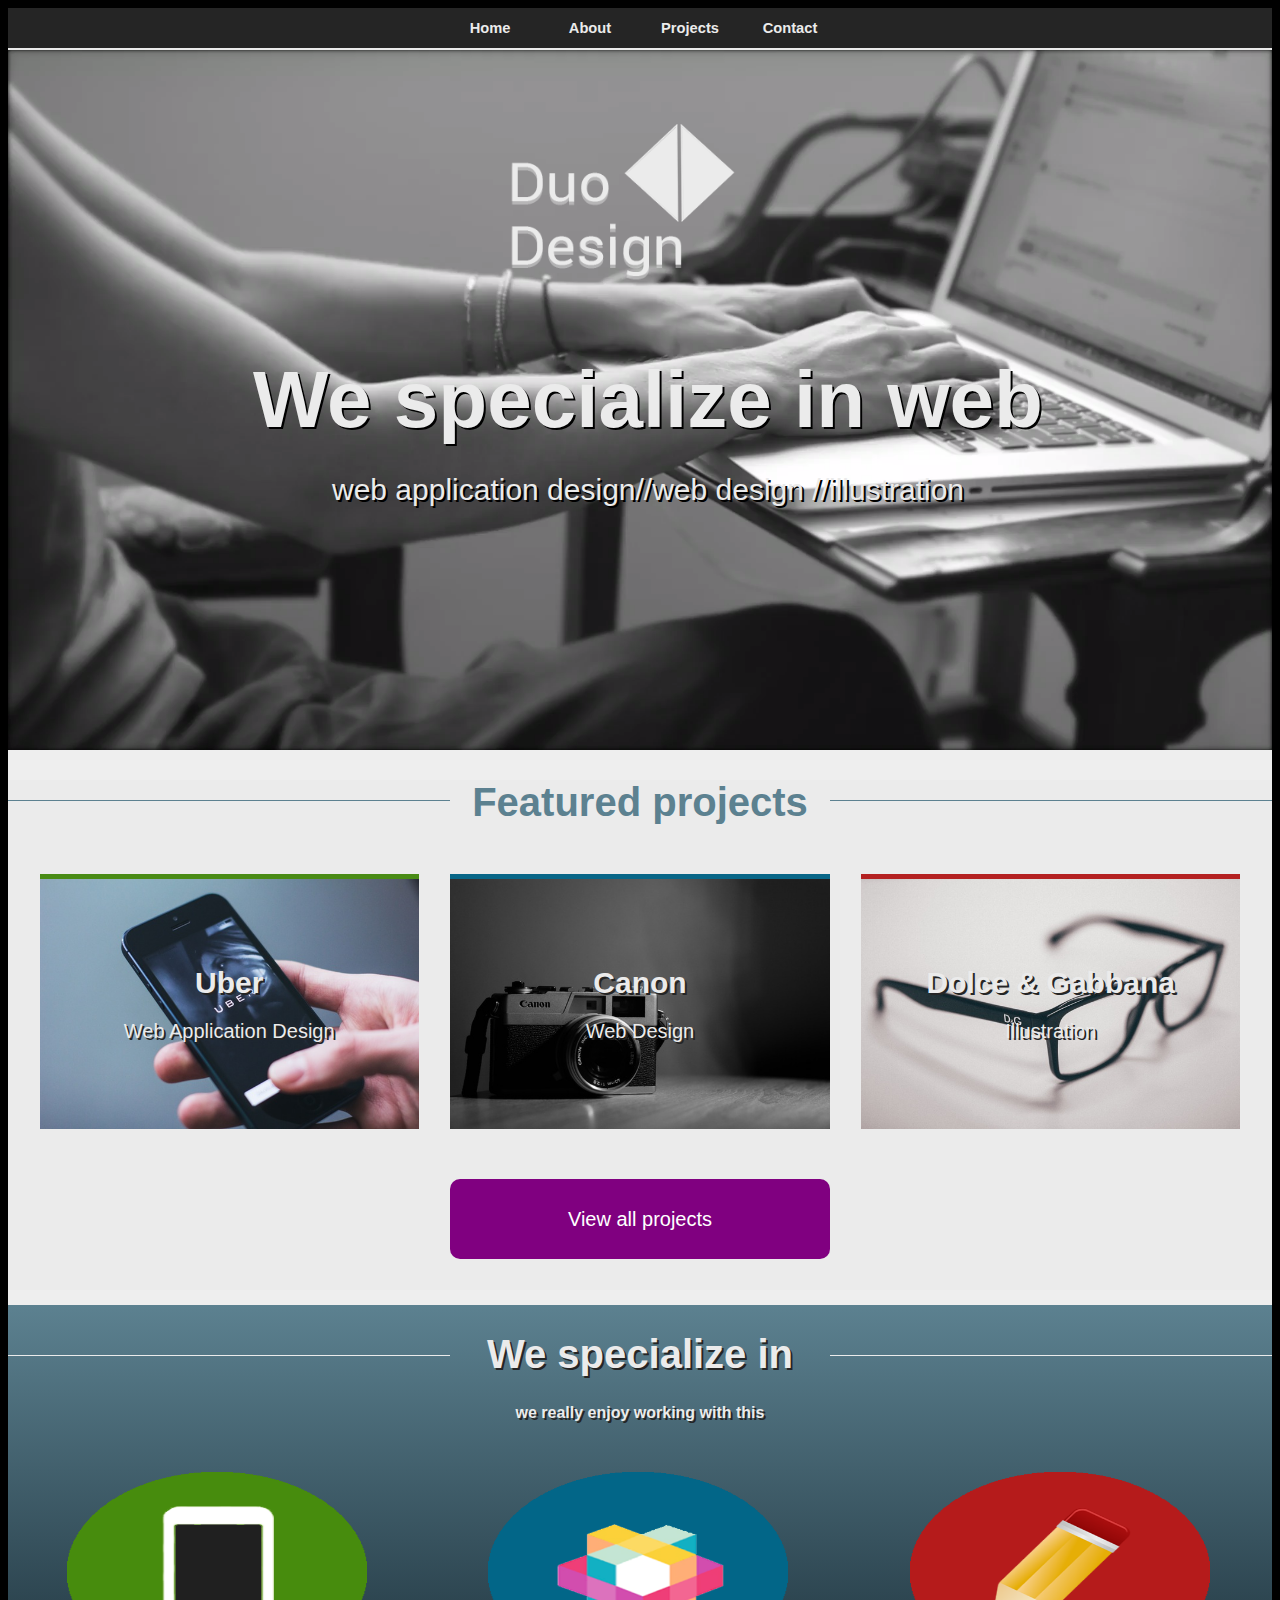
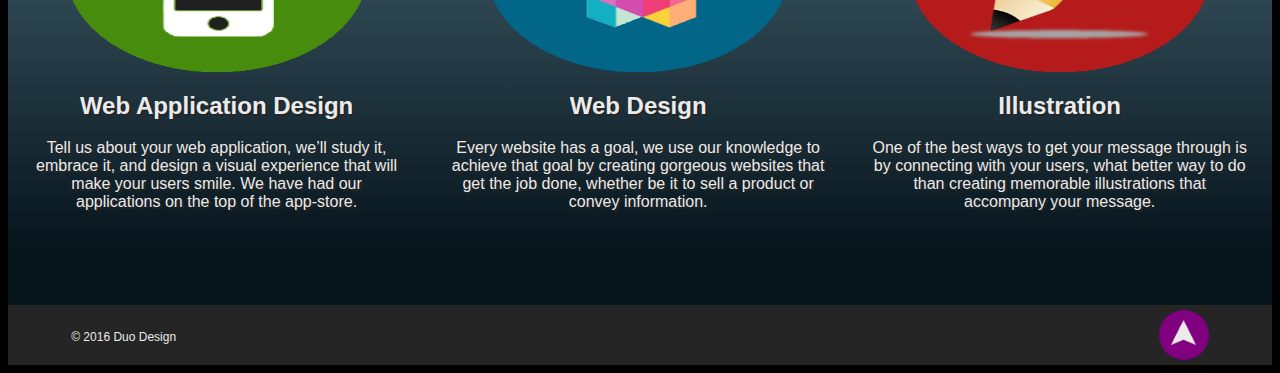
<file: index.html>
<!DOCTYPE html>
<html lang="">

<head>
    <meta charset="utf-8">
    <meta name="viewport" content="width=device-width, initial-scale=1.0">
    <title>Duo Design - Home</title>
    <link rel="stylesheet" href="style.css">
    <script src="jquery-1.12.0.min.js"></script>
    <script type="text/javascript" src="javascript.js"></script>
</head>

<body>
    <div id="wrapper">

        <div id="Home-Page-Top"></div>
        <header class="header_section">


            <nav class="clearfix">

                <ul class="clearfix">
                    <li><a href="index.html">Home</a></li>
                    <li><a href="aboutus.html">About</a></li>
                    <li><a href="projects.html">Projects</a></li>
                    <li><a href="contactus.html">Contact</a></li>
                </ul>
                <a href="#" id="pull"><img src="pics/Duodesign.png" id="logo" alt="logo"><img src="pics/hamburger.png" id="hamburger" alt="navigation menu"></a>
            </nav>

        </header>



        <div class="video_section">
            <img src="pics/Duodesign.png" class="start_bg_logo" alt="logo">
            <h1>We specialize in web</h1>
            <p>web application design//web design //illustration </p>
            <img src="pics/start_bg_bild.png" class="start_bg_bild" alt="background image">
            <video autoplay loop class="blur">
                <source src="pics/start_bg.mp4" type="video/mp4"> Your browser does not support the video tag.
            </video>


        </div>



        <section class="featured_section">
            <div class="line"></div>
            <h2>Featured projects</h2>
            <div class="line"></div>

            <ul class="projects_list">

                <li>
                    <a href="#">
                        <div class="featured_project">
                            <img src="pics/uber.jpg" style="border-top: 5px solid #498b15;" alt="uber">
                            <div class="featured_project_overlay">
                                <h1>Uber</h1>

                                <p>Web Application Design</p>


                            </div>
                        </div>
                    </a>
                </li>
                <li>
                    <a href="#">
                        <div class="featured_project">
                            <img src="pics/canon.jpg" style="border-top: 5px solid #086687;" alt="Canon">
                            <div class="featured_project_overlay">
                                <h1>Canon</h1>

                                <p>Web Design</p>


                            </div>
                        </div>
                    </a>
                </li>
                <li>
                    <a href="#">
                        <div class="featured_project">
                            <img src="pics/d&amp;b.jpg" style="border-top: 5px solid #b42121;" alt="dolce and gabbana">
                            <div class="featured_project_overlay">
                                <h1>Dolce &amp; Gabbana</h1>
                                <p>Illustration</p>
                            </div>
                        </div>
                    </a>
                </li>
            </ul>

            <form action="projects.html">
                <button type="submit" class="featured_section_button">View all projects</button></form>
            
        </section>


        <section class="specialize_section">



            <div class="line2"></div>
            <h1>We specialize in</h1>
            <div class="line2"></div>

            <h4>we really enjoy working with this</h4>

            <ul class="specialize_list">

                <li class="item1">
                    <img src="pics/appdesignlogo.png" alt="app design">
                    <h2>Web Application Design</h2>
                    <p>Tell us about your web application, we’ll study it, embrace it, and design a visual experience that will make your users smile. We have had our applications on the top of the app-store.</p>
                </li>


                <li class="item2">
                    <img src="pics/webdesignlogo.png" alt="web design">
                    <h2>Web Design</h2>
                    <p>Every website has a goal, we use our knowledge to achieve that goal by creating gorgeous websites that get the job done, whether be it to sell a product or convey information.</p>
                </li>

                <li class="item3">
                    <img src="pics/illustrationlogo.png" alt="illustration">
                    <h2>Illustration</h2>
                    <p>One of the best ways to get your message through is by connecting with your users, what better way to do than creating memorable illustrations that accompany your message.</p>
                </li>

            </ul>
        </section>





        <footer class="footer_section">
            <p>&copy; 2016 Duo Design</p>
            <a href="#Home-Page-Top">
                <div class="top-button"><img src="pics/top-button.png" alt="top button"></div>
            </a>

        </footer>

    </div>




</body>

</html>
</file>
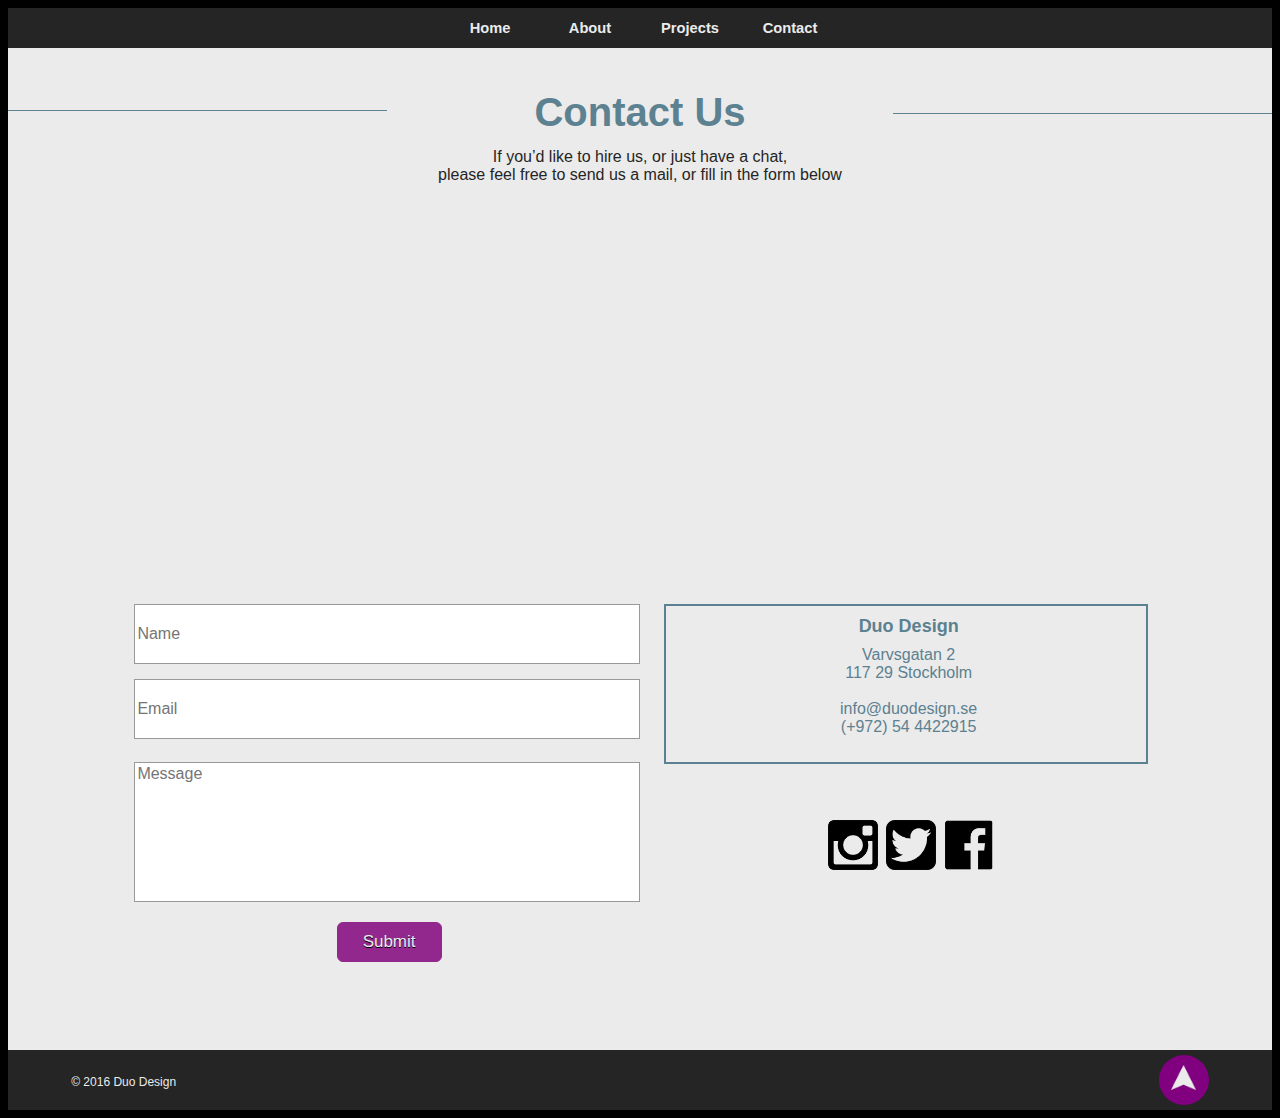
<file: contactus.html>
<!DOCTYPE html>
<html lang="">

<head>
	<meta charset="utf-8">
	<meta name="viewport" content="width=device-width, initial-scale=1.0">
	<link rel="stylesheet" href="style.css">
	<script src="jquery-1.12.0.min.js"></script>
	<script type="text/javascript" src="javascript.js"></script>
	<title>Duo Design - Contact</title>
</head>

<body>
	<div id="wrapper">
	<div id="Home-Page-Top"></div>
	<header class="header_section">

		<nav class="clearfix">

			<ul class="clearfix">
				<li><a href="index.html">Home</a></li>
				<li><a href="aboutus.html">About</a></li>
				<li><a href="projects.html">Projects</a></li>
				<li><a href="contactus.html">Contact</a></li>
			</ul>
			<a href="#" id="pull"><img src="pics/Duodesign.png" id="logo" alt="Logo"><img src="pics/hamburger.png" id="hamburger" alt="Menu button"></a>
		</nav>

	</header>

	<main class="main_section">

		<div class="contact_section">
			<div class="contact_line1"></div><h1>Contact Us</h1><div class="contact_line2"></div><br>
			<p>If you’d like to hire us, or just have a chat,
				<br> please feel free to send us a mail, or fill in the form below</p>
		</div>

		<div class="map_section">
			<iframe width="400" height="350" style="border:0" src="https://www.google.com/maps/embed/v1/place?key=AIzaSyAnEp61IJmUlaPpYM_Ls2KDN7Tkk9FNc5Y&amp;q=Space+Needle,Seattle+WA" allowfullscreen>
			</iframe>
		</div>


		<form class="contact-form">
			<input type="text" name="name" placeholder="Name" />
			<input type="email" name="mail" placeholder="Email" />
			<textarea id="msg" placeholder="Message"></textarea>

			<div class="submit_button">
				<button type="submit">Submit</button>
			</div>
		</form>

		<address class="info_section">
			<p>Duo Design</p>
			<p>Varvsgatan 2
				<br>117 29 Stockholm
				<br>
				<br><a href="mailto:info@duodesign.se">info@duodesign.se</a>
				<br> (+972) 54 4422915 </p>
		</address>

		<div class="logo_section">
			<a href="#">
				<figure>
					<img class="ig_logo" src="pics/Instagram-logo.png" alt="Instagram logo" height="50"></figure>
			</a>
			<a href="#">
				<figure>
					<img class="twitter_logo" src="pics/Twitter-logo.png" alt="Twitter logo" height="50"></figure>
			</a>
			<a href="#">
				<figure>
					<img class="fb_logo" src="pics/Facebook-logo.png" alt="Facebook logo" height="50"></figure>
			</a>
		</div>


	</main>

	<footer class="footer_section">
		<p>&copy; 2016 Duo Design</p>
		<a href="#Home-Page-Top">
			<div class="top-button"><img src="pics/top-button.png" alt="Top-icon"></div>
		</a>
	</footer>
	</div>
	




</body>

</html>
</file>
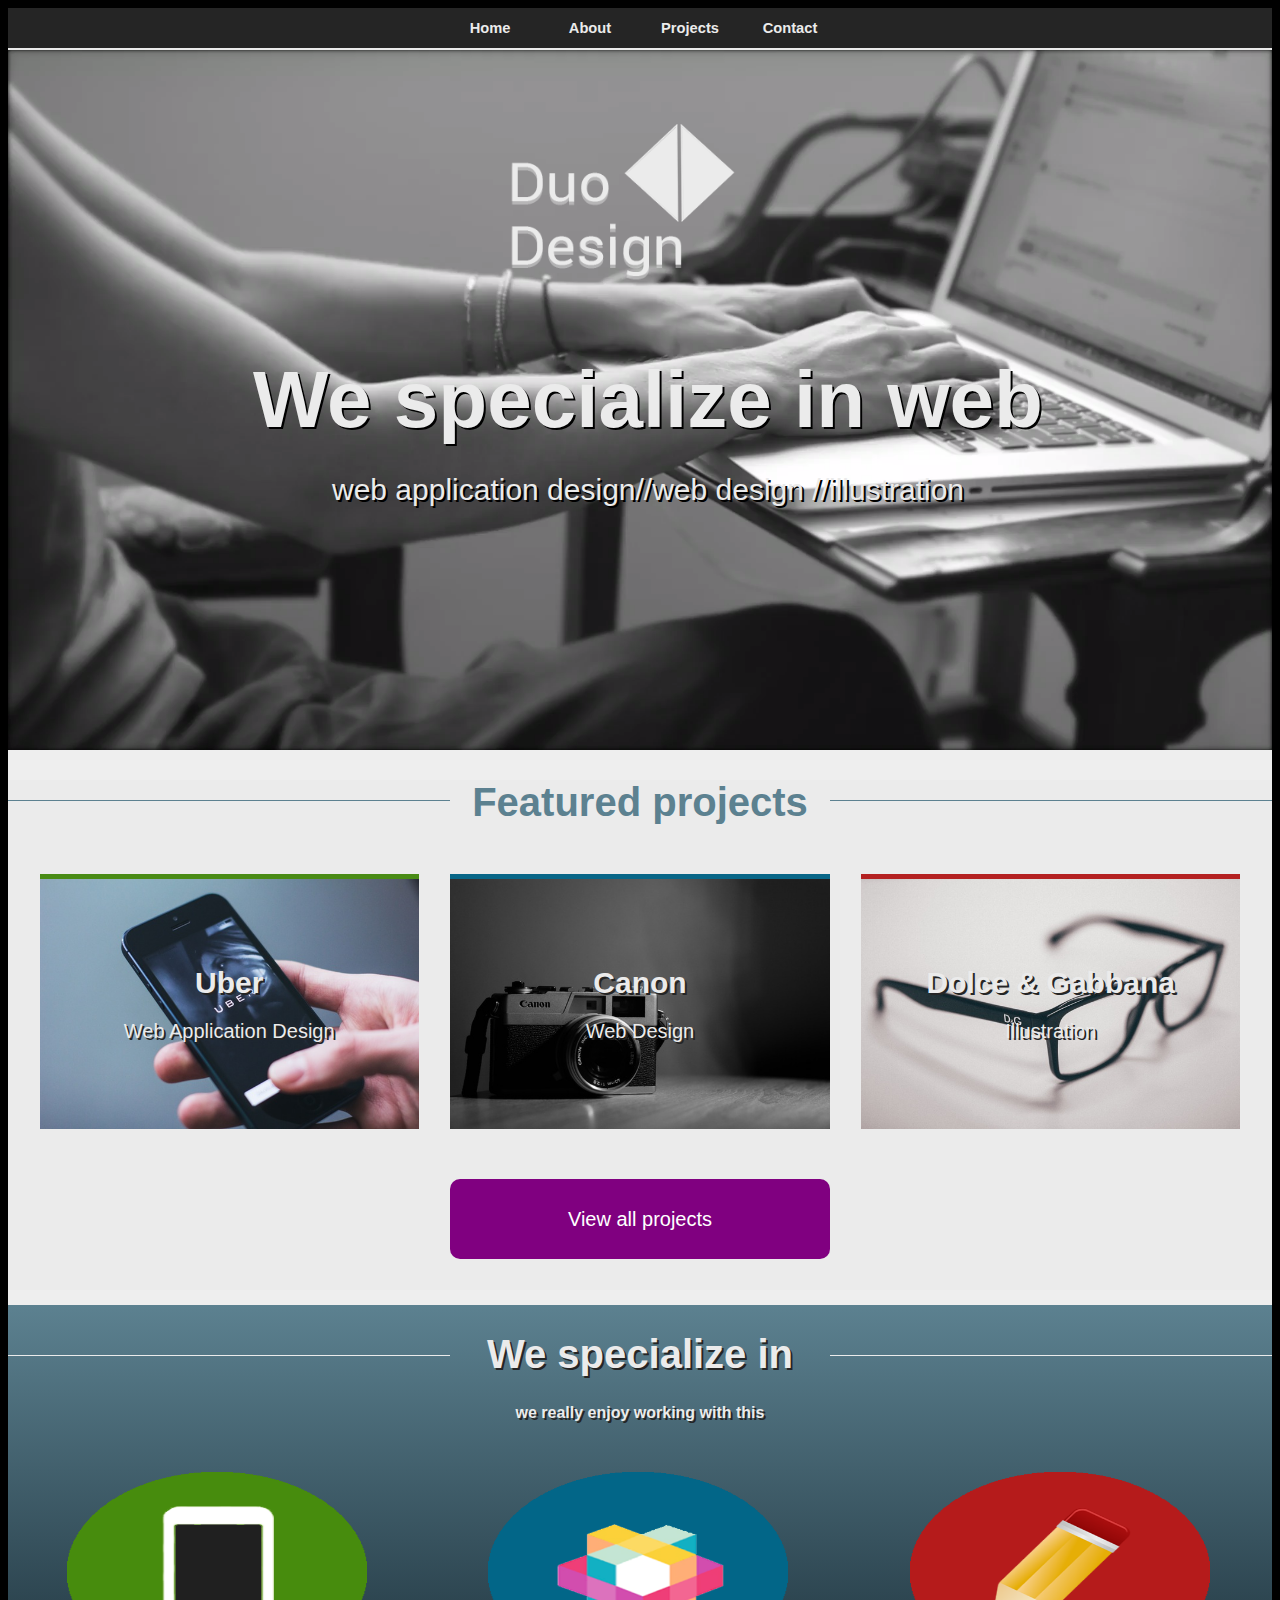
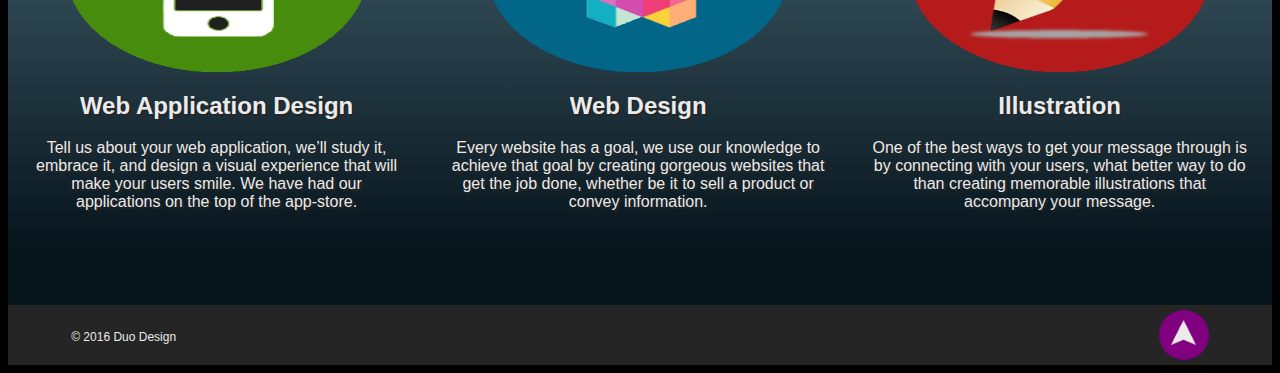
<file: home.html>
<!DOCTYPE html>
<html lang="">

<head>
    <meta charset="utf-8">
    <meta name="viewport" content="width=device-width, initial-scale=1.0">
    <title>Duo Design - Home</title>
    <link rel="stylesheet" href="style.css">
    <script src="jquery-1.12.0.min.js"></script>
    <script type="text/javascript" src="/javascript.js"></script>
</head>

<body>
    <div id="wrapper">

        <div id="Home-Page-Top"></div>
        <header class="header_section">


            <nav class="clearfix">

                <ul class="clearfix">
                    <li><a href="home.html">Home</a></li>
                    <li><a href="aboutus.html">About</a></li>
                    <li><a href="projects.html">Projects</a></li>
                    <li><a href="contactus.html">Contact</a></li>
                </ul>
                <a href="#" id="pull"><img src="pics/Duodesign.png" id="logo" alt="logo"><img src="pics/hamburger.png" id="hamburger" alt="navigation menu"></a>
            </nav>

        </header>



        <div class="video_section">
            <img src="pics/Duodesign.png" class="start_bg_logo" alt="logo">
            <h1>We specialize in web</h1>
            <p>web application design//web design //illustration </p>
            <img src="pics/start_bg_bild.png" class="start_bg_bild" alt="background image">
            <video autoplay loop class="blur">
                <source src="pics/start_bg.mp4" type="video/mp4"> Your browser does not support the video tag.
            </video>


        </div>



        <section class="featured_section">
            <div class="line"></div>
            <h2>Featured projects</h2>
            <div class="line"></div>

            <ul class="projects_list">

                <li>
                    <a href="#">
                        <div class="featured_project">
                            <img src="pics/uber.jpg" style="border-top: 5px solid #498b15;" alt="uber">
                            <div class="featured_project_overlay">
                                <h1>Uber</h1>

                                <p>Web Application Design</p>


                            </div>
                        </div>
                    </a>
                </li>
                <li>
                    <a href="#">
                        <div class="featured_project">
                            <img src="pics/canon.jpg" style="border-top: 5px solid #086687;" alt="Canon">
                            <div class="featured_project_overlay">
                                <h1>Canon</h1>

                                <p>Web Design</p>


                            </div>
                        </div>
                    </a>
                </li>
                <li>
                    <a href="#">
                        <div class="featured_project">
                            <img src="pics/d&amp;b.jpg" style="border-top: 5px solid #b42121;" alt="dolce and gabbana">
                            <div class="featured_project_overlay">
                                <h1>Dolce &amp; Gabbana</h1>
                                <p>Illustration</p>
                            </div>
                        </div>
                    </a>
                </li>
            </ul>

            <form action="projects.html">
                <button type="submit" class="featured_section_button">View all projects</button></form>
            
        </section>


        <section class="specialize_section">



            <div class="line2"></div>
            <h1>We specialize in</h1>
            <div class="line2"></div>

            <h4>we really enjoy working with this</h4>

            <ul class="specialize_list">

                <li class="item1">
                    <img src="pics/appdesignlogo.png" alt="app design">
                    <h2>Web Application Design</h2>
                    <p>Tell us about your web application, we’ll study it, embrace it, and design a visual experience that will make your users smile. We have had our applications on the top of the app-store.</p>
                </li>


                <li class="item2">
                    <img src="pics/webdesignlogo.png" alt="web design">
                    <h2>Web Design</h2>
                    <p>Every website has a goal, we use our knowledge to achieve that goal by creating gorgeous websites that get the job done, whether be it to sell a product or convey information.</p>
                </li>

                <li class="item3">
                    <img src="pics/illustrationlogo.png" alt="illustration">
                    <h2>Illustration</h2>
                    <p>One of the best ways to get your message through is by connecting with your users, what better way to do than creating memorable illustrations that accompany your message.</p>
                </li>

            </ul>
        </section>





        <footer class="footer_section">
            <p>&copy; 2016 Duo Design</p>
            <a href="#Home-Page-Top">
                <div class="top-button"><img src="pics/top-button.png" alt="top button"></div>
            </a>

        </footer>

    </div>




</body>

</html>
</file>
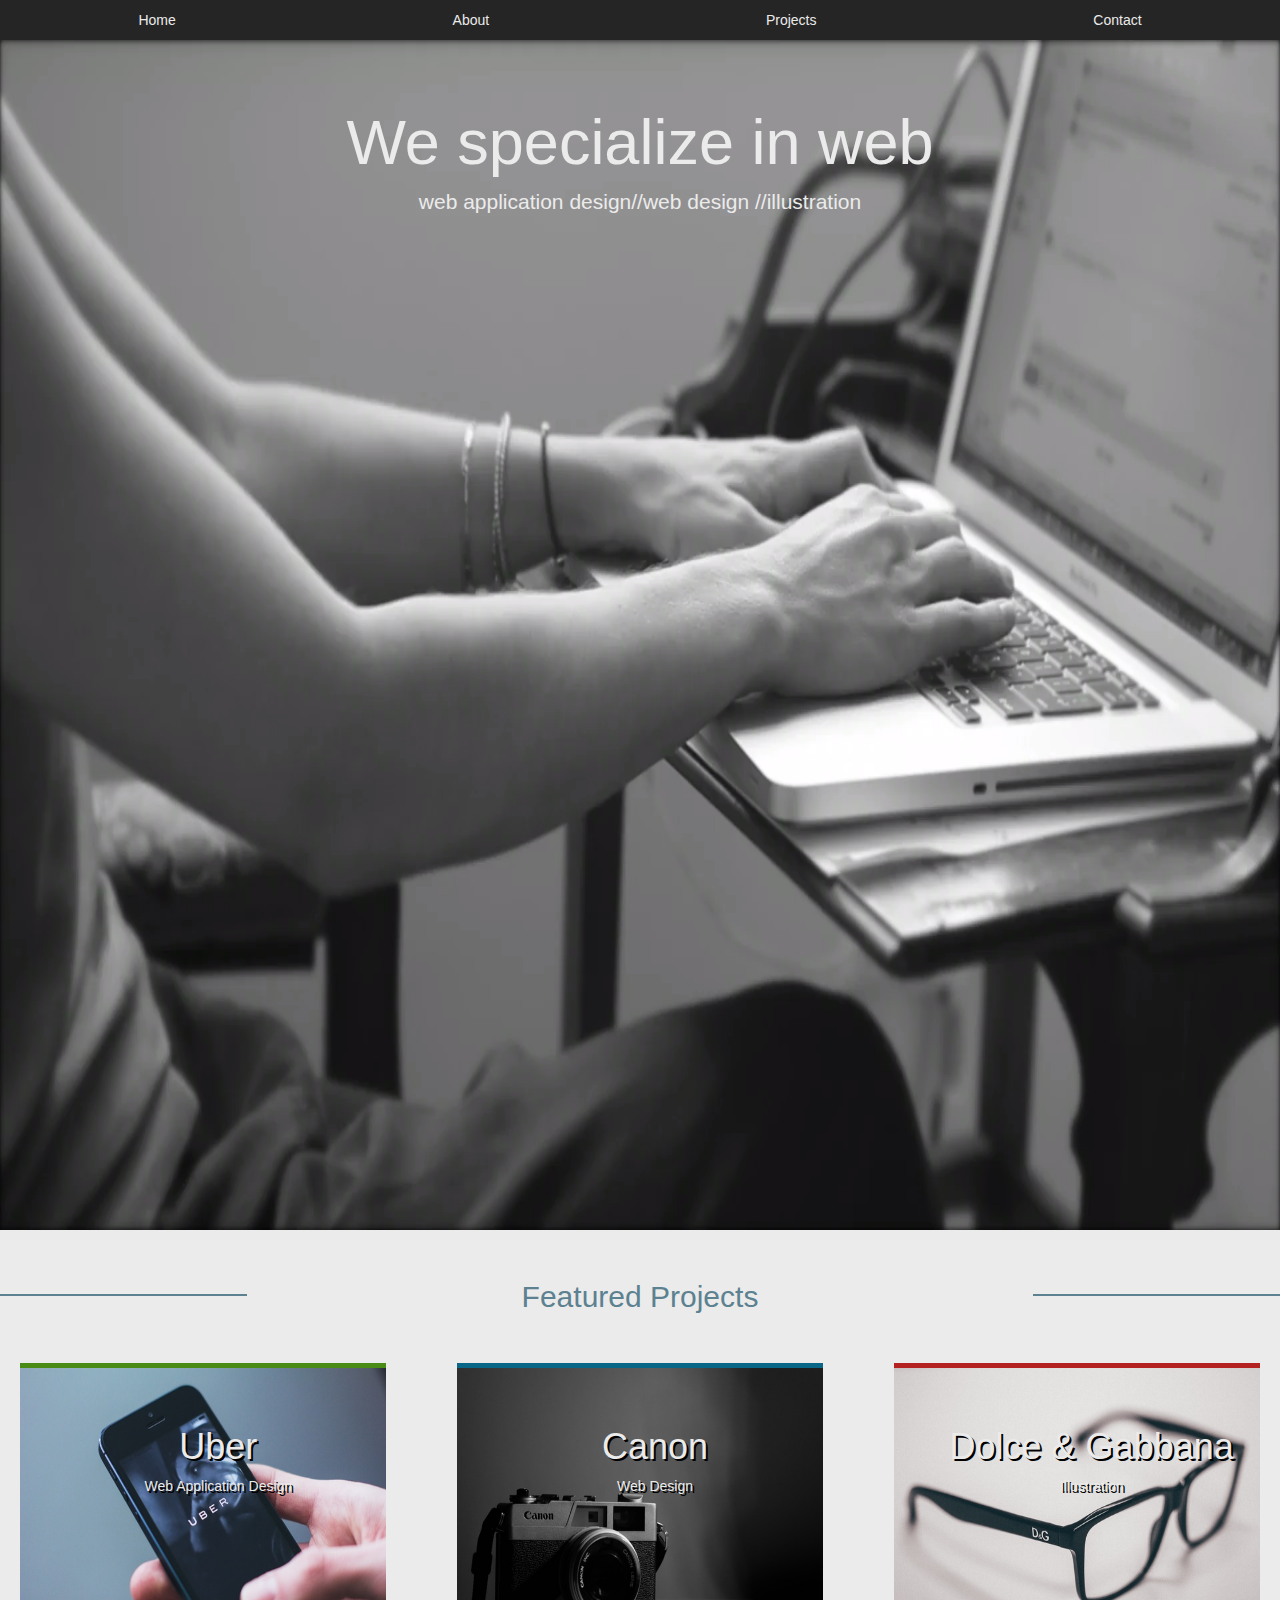
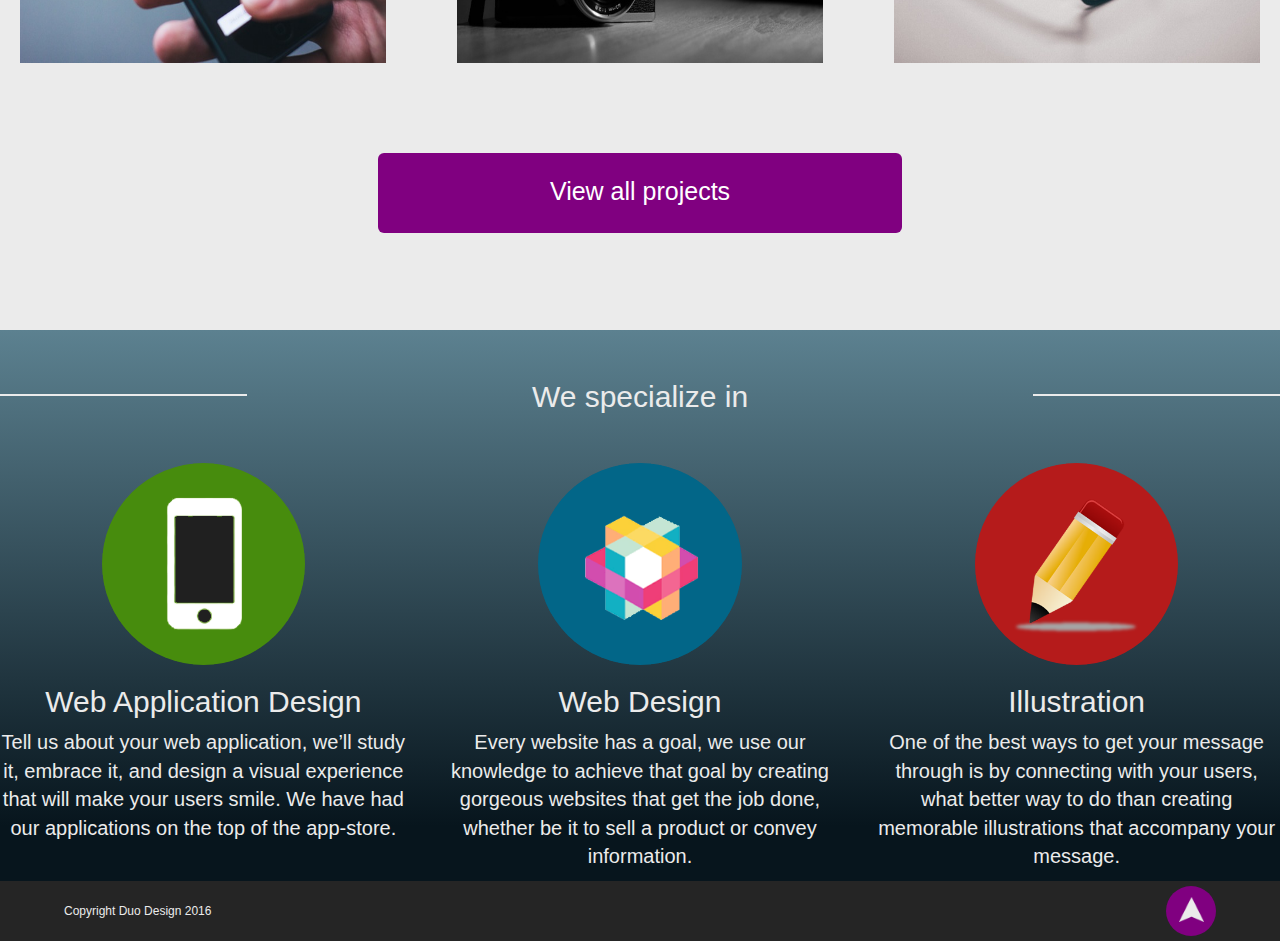
<file: A_2/Bootstrap/home.html>
<!DOCTYPE html>
<html lang="en">
  <head>
    <meta charset="utf-8">
    <meta http-equiv="X-UA-Compatible" content="IE=edge">
    <meta name="viewport" content="width=device-width, initial-scale=1">
    <!-- The above 3 meta tags *must* come first in the head; any other head content must come *after* these tags -->
    <title>Bootstrap 101 Template</title>
    <link href="style.css" rel="stylesheet">

    <!-- Bootstrap -->
    <link href="css/bootstrap.min.css" rel="stylesheet">

    <!-- HTML5 shim and Respond.js for IE8 support of HTML5 elements and media queries -->
    <!-- WARNING: Respond.js doesn't work if you view the page via file:// -->
    <!--[if lt IE 9]>
      <script src="https://oss.maxcdn.com/html5shiv/3.7.2/html5shiv.min.js"></script>
      <script src="https://oss.maxcdn.com/respond/1.4.2/respond.min.js"></script>
    <![endif]-->
  </head>
  <body>
      
    <ul class="nav nav-pills nav-justified">
                    <li><a href="home.html">Home</a></li>
					<li><a href="aboutus.html">About</a></li>
					<li><a href="projects.html">Projects</a></li>
					<li><a href="contactus.html">Contact</a></li>
</ul>
      
      <div id="Home-Page-Top"></div>
      <div class="jumbotron">
  
    <h1>We specialize in web</h1>
      <p>web application design//web design //illustration </p>
 
</div>
      
      

      
<div class="row featured">
    
    <div class="line"></div><h2>Featured Projects</h2><div class="line"></div>
    <br>
    <br>
    <br>
    
      <div class="col-lg-4"><a href="#"><div class="featured_project">
            <img src="pics/uber.jpg" style="border-top: 5px solid #498b15;" alt="Uber">
            <div class="featured_project_overlay">
                <h1>Uber</h1>       
                    <p>Web Application Design</p>                            
        </div>
        </div></a></div>
    <div class="col-lg-4"><a href="#"><div class="featured_project">
            <img src="pics/canon.jpg" style="border-top: 5px solid #086687;" alt="Canon">
            <div class="featured_project_overlay">
                <h1>Canon</h1>       
                    <p>Web Design</p>                            
        </div>
        </div></a></div>
    <div class="col-lg-4"><a href="#"><div class="featured_project">
            <img src="pics/d&amp;b.jpg" style="border-top: 5px solid #b42121;" alt="Dolce and Gabbana">
            <div class="featured_project_overlay">
                <h1>Dolce &amp; Gabbana</h1>       
                    <p>Illustration</p>                            
        </div>
        </div></a></div>
    
        
        <a class="btn btn-lg projects_button" href="#" role="button">View all projects</a>
        
      
      
      
      </div>
      
      
      
      
            
      
          
          
    <div class="row specialize">
        <div class="line2"></div><h2 class="specialize_h2">We specialize in</h2><div class="line2"></div>
        
        
          <div class="col-lg-4"><img class="img-circle" src="pics/appdesignlogo.png" alt="Generic placeholder image" width="140" height="140">
        <h2>Web Application Design</h2>
              <p>Tell us about your web application, we’ll study it, embrace it, and design a visual experience that will make your users smile. We have had our applications on the top of the app-store.</p>
        </div>
        <div class="col-lg-4"><img class="img-circle" src="pics/webdesignlogo.png" alt="Generic placeholder image" width="140" height="140">
        <h2>Web Design</h2>
              <p>Every website has a goal, we use our knowledge to achieve that goal by creating gorgeous websites that get the job done, whether be it to sell a product or convey information.</p>
        </div>
        <div class="col-lg-4"><img class="img-circle" src="/pics/illustrationlogo.png" alt="Generic placeholder image" width="140" height="140">
        <h2>Illustration</h2>
              <p>One of the best ways to get your message through is by connecting with your users, what better way to do than creating memorable illustrations that accompany your message.</p>
        </div>
          
          
          
          </div>
      
      
      <div class="footer_section">
      <p>Copyright Duo Design 2016</p>
         <a href="#Home-Page-Top"><div class="top-button"><img src="pics/top-button.png" alt="top-button"></div></a>
      </div>
          
     
      
      
      

    <!-- jQuery (necessary for Bootstrap's JavaScript plugins) -->
    <script src="https://ajax.googleapis.com/ajax/libs/jquery/1.11.3/jquery.min.js"></script>
    <!-- Include all compiled plugins (below), or include individual files as needed -->
    <script src="js/bootstrap.min.js"></script>
  </body>
</html>
</file>
<file: style.css>
* {
        font-family: 'PT Sans', Arial, sans-serif;
}

body {
        background-color: black;
}

a {
        text-decoration: none;
}

#wrapper {
        width: 100%;
        box-sizing: border-box;
        background-color: #eee;
}

header {
        background-color: #252525;
        color: #ebebeb;
}


/* =Nav
-------------------------------------------------------------- */
nav {
        height: 40px;
        width: 100%;
        background: #252525;
        font-size: 11pt;
        font-family: 'PT Sans', Arial, sans-serif;
        font-weight: bold;
        position: relative;
        border-bottom: 2px solid #ebebeb;
}
nav ul {
        padding: 0;
        margin: 0 auto;
        width: 400px;
        height: 40px;
}
nav li {
        display: inline;
        float: left;
}
nav a:hover,
nav a:active {
        background-color: #ebebeb;
}
.clearfix:before,
.clearfix:after {
        content: " ";
        display: table;
}
.clearfix:after {
        clear: both;
}

#hamburger {
        height: 50px;
        width: 50px;
        margin-top: 10px;
        display: inline-block;
        float: right;
        margin-right: 5%;
}
#logo {
        display: inline-block;
        float: left;
        line-height: 50px;
        margin-left: 5%;
        height: 70px;
        width: 120px;
}
nav a {
        color: #ebebeb;
        display: inline-block;
        width: 100px;
        text-align: center;
        text-decoration: none;
        line-height: 40px;
        text-shadow: 1px 1px 0px #252525;
}
nav li a {
        box-sizing: border-box;
}
nav li:last-child a {
        border-right: 0;
}
nav li:nth-child(2) a {
        border-right: 0;
}
nav a:hover,
nav a:active {
        background-color: #ebebeb;
}
nav a#pull {
        display: none;
}
@media screen and (max-width: 600px) {
        nav {
                height: auto;
        }

        nav ul {
                width: 100%;
                display: block;
                height: auto;
        }

        nav li {
                width: 50%;
                float: left;
                position: relative;
        }

        nav li a {
                border-bottom: 1px solid #ebebeb;
                border-right: 1px solid #ebebeb;
        }

        nav a {
                text-align: left;
                width: 100%;
                text-indent: 25px;
        }
}
@media only screen and (max-width: 460px) {
        nav {
                border-bottom: 0;
        }

        nav ul {
                display: none;
                height: auto;
        }

        nav a#pull {
                display: block;
                background-color: #252525;
                width: 100%;
                position: relative;
        }

        nav a#pull:after {
                content: "";
                width: 30px;
                height: 30px;
                display: inline-block;
                position: absolute;
                right: 15px;
                top: 10px;
        }
}
@media only screen and (max-width: 320px) {
        nav li {
                display: block;
                float: none;
                width: 100%;
        }

        nav li a {
                border-bottom: 1px solid #ebebeb;
        }
}

/*
-------------------------------------------------------------- */
.line {
        width: 20%;
        display: inline-block;
        float: left;
        height: 1px;
        box-sizing: border-box;
        margin-top: 13px;
        background-color: #5C8190;
}

.main_logo {
        z-index: 1;
        position: absolute;
        display: none;
}
.video_section {
        height: 400px;
        width: 100%;
}
.video_section video {
        display: none;
}
.video_section .start_bg_logo {
        display: none;
        height: 200px;
        width: 350px;
        z-index: 1;
        position: absolute;
        margin-left: 40%;
        top: 50px;
}
.video_section .start_bg_bild {
        display: block;
        width: 100%;
        height: 100%
}
.main_bg {
        height: 400px;
        width: 100%;
        position: relative;
}
.video_section h1 {
        width: 100%;
        color: #ebebeb;
        text-align: center;
        position: absolute;
        z-index: 1;
        line-height: 250px;
        text-shadow: 2px 2px black;
}
.video_section p {
        color: #ebebeb;
        text-align: center;
        position: absolute;
        z-index: 1;
        line-height: 340px;
        width: 100%;
        text-shadow: 2px 2px black;
}

.blur {
        filter: blur(5px);
}
.featured_section {
        height: 800px;
        background-color: #ebebeb;
        margin-top: 30px;
}
.projects_list {
        text-decoration: none;
        list-style: none;
        width: 100%;
        float: left;
        padding: 0;
}
.featured_section h2 {
        width: 60%;
        display: inline-block;
        float: left;
        margin-top: 0;
        text-align: center;
        color: #5C8190;
}
.featured_project {
        height: 50%;
        position: relative;
        margin-left: auto;
        margin-right: auto;
        width: 90%;
}
.featured_project h1 {
        color: #ebebeb;
        text-shadow: 2px 2px #252525;
}
.featured_project p {
        color: #ebebeb;
        text-shadow: 2px 2px #252525;
}
.featured_project img {
        width: 100%;
        height: 200px;
}
.featured_project_overlay {
        position: absolute;
        top: 0;
        z-index: 1;
        text-align: center;
        width: 100%;
        margin-top: 10%;
}
.featured_section_button {
        color: white;
        font-size: 20px;
        background: purple;
        height: 80px;
        width: 80%;
        margin-left: 10%;
        border-radius: 10px;
}
.featured_section_button:hover {
        background-color: #701e6f;
}
.specialize_section {
        background-color: #5c8190;
        background: linear-gradient(360deg, #07151d, #07151d 10%, #5c8190);
        color: #ebebeb;
        width: 100%;
        height: 1380px;
        margin-top: 15px;
}
.specialize_list {
        list-style: none;
        padding: 0;
}
.specialize_section h1 {
        text-align: center;
        color: #ebebeb;
        text-shadow: 2px 2px #252525;
        display: inline-block;
        width: 60%;
        float: left;
}
.specialize_section p {
        margin-right: 5%;
        margin-left: 5%;
}
.line2 {
        width: 20%;
        display: inline-block;
        float: left;
        height: 1px;
        box-sizing: border-box;
        margin-top: 33px;
        background-color: #ebebeb;
}
.specialize_section h4 {
        text-align: center;
        color: #ebebeb;
        text-shadow: 2px 2px #252525;
        clear: both;
}
.specialize_section img {
        width: 250px;
        height: 250px;
        margin-left: auto;
        margin-right: auto;
        display: block;
}
.specialize_section h2 {
        color: #ebebeb;
        text-align: center;
        text-shadow: 2px 2px #252525;
}
.specialize_section p {
        color: #ebebeb;
        text-align: center;
        text-shadow: 2px 2px #252525;
}
.footer_section {
        background-color: #252525;
        height: 60px;
        width: 100%;
        text-align: center;
        line-height: 55px;
        color: #ebebeb;
}
.footer_section p {
        font-size: 12px;
        float: left;
        line-height: 40px;
        margin-left: 5%;
}
.background_section {
        margin-bottom: 0;
}
.background_section figure {
        margin: 0;
}
.background_section img {
        position: relative;
        width: 100%;
        max-height: 800px;
}
.background_section h1 {
        color: #ebebeb;
        margin-top: 40px;
        text-shadow: 2px 2px #252525;
        text-align: center;
        position: absolute;
        z-index: 1;
        width: 100%;
}
.background_section p {
        color: #ebebeb;
        margin: 85px 5%;
        position: absolute;
        z-index: 1;
        text-align: center;
        text-shadow: 2px 2px #252525;
        width: 90%;
		font-size: 12px;
}
.about_section {
        background-color: #ebebeb;
        height: 1050px;
}
.about_first,
.about_second {
        background-color: #5c8190;
        height: 480px;
        color: #ebebeb;
        width: 90%;
        margin: auto;
}
.about_first h2,
.about_second h2 {
        padding-left: 2%;
        padding-top: 25px;
        margin-bottom: 0;
        text-align: center;
}
.about_first p:nth-child(2),
.about_second p:nth-child(2) {
        color: #7e3094;
        font-weight: bold;
        margin-top: 7px;
}
.about_first p,
.about_second p {
        margin: 6%;
        text-align: center;
}
.about_first img {
        display: block;
        margin-left: auto;
        margin-right: auto;
}
.about_second img {
        display: block;
        margin: auto;
}
.skill_section {
        height: 600px;
        background-color: #5c8190;
        background: linear-gradient(360deg, #07151d, #07151d 10%, #5c8190);
        color: #ebebeb;
        text-align: center;
        padding-top: 20px;
        margin-bottom: 0;
        padding-bottom: 0;
}
.skill_section h2 {
        float: left;
        width: 40%;
        margin-bottom: 0;
}
.skill_line1 {
        width: 30%;
        display: inline-block;
        float: left;
        height: 1px;
        box-sizing: border-box;
        margin-top: 35px;
        background-color: #ebebeb;
}
.skill_line2 {
        width: 30%;
        display: inline-block;
        float: left;
        height: 1px;
        box-sizing: border-box;
        margin-top: 35px;
        background-color: #ebebeb;
        margin-bottom: 20px;
}
.skill_section p {
        margin-bottom: 50px;
        margin-top: 90px;
}
.skill_section figure {
        margin-left: 0;
        width: 100%;
}
.skill_section img {
        cursor: pointer;
}

/*------------CONTACT--------------*/
.main_section {
        background-color: #ebebeb;
        height: 1240px;
        width: 100%;
}
.contact_section h1 {
        color: #5c8190;
        font-weight: bold;
        text-align: center;
        margin-bottom: 0px;
        margin-top: 20px;
        padding-top: 25px;
        float: left;
        width: 40%
}
.contact_line1 {
        width: 30%;
        display: inline-block;
        float: left;
        height: 1px;
        box-sizing: border-box;
        margin-top: 63px;
        background-color: #5C8190;
}
.contact_line2 {
        width: 30%;
        display: inline-block;
        float: left;
        height: 1px;
        box-sizing: border-box;
        margin-top: 63px;
        background-color: #5C8190;
        margin-bottom: 20px;
}
.contact_section p {
        color: #252525;
        text-align: center;
        margin-top: 105px;
}
.map_section iframe {
        margin-left: 5%;
        margin-top: 20px;
        width: 90%;
}
.info_section {
        width: 80%;
        margin: auto;
        margin-top: 10px;
        text-align: center;
        border: 2px solid #5c8190;
}
address {
        font-style: normal;
}
address a {
        color: #5c8190;
}
.info_section p:first-child {
        margin-top: 10px;
        font-weight: bold;
        font-size: 18px;
        margin-bottom: 5px;
}
.info_section p {
        margin-left: 5px;
        padding-bottom: 4px;
        color: #5c8190;
        margin-top: 0;
}
.contact-form {
        margin: 0 auto;
        padding: 1.5em;
}
.contact-form input,
.contact-form textarea {
        font: 1em sans-serif;
        width: 100%;
        box-sizing: border-box;
        border: 1px solid #999;
        margin-top: 15px;
        margin-left: 0px;
}
.contact-form input {
        height: 40px;
}
.contact-form input:focus,
.contact-form textarea:focus {
        border-color: #000;
}
.contact-form textarea {
        vertical-align: top;
        height: 100px;
        resize: none;
}
.submit_button button {
        background-color: #92278e;
        border-radius: 6px;
        border: 1px solid #92278a;
        display: inline-block;
        cursor: pointer;
        color: #ebebeb;
        font-size: 17px;
        padding: 9px 70px;
        text-decoration: none;
        text-shadow: 0px 1px 0px #000000;
        margin-top: 10px;
        width: 100%;
}
.submit_button button:hover {
        background-color: #701e6f;
}
.submit_button button:active {
        position: relative;
        top: 1px;
}
.logo_section figure {
        display: inline-block;
        margin-left: 0;
        margin-right: 2%;
}
.logo_section {
        margin: auto;
        margin-top: 40px;
        width: 170px;
}
.logo_section a {
        text-decoration: none;
}
figure .ig_logo:hover,
figure .fb_logo:hover,
figure .twitter_logo:hover {
        background-color: lightgray;
}
.top-button {
        height: 50px;
        width: 50px;
        background-color: purple;
        border-radius: 100%;
        float: right;
        margin-right: 5%;
        margin-top: 5px;
}
.top-button:hover {
        background-color: #701e6f;
}
.top-button img {
        z-index: 1;
        height: 25px;
        width: 25px;
        margin-top: 20%
}
.projects_section {
        width: 100%;
        background-color: #ebebeb;
}
.projects_section_overlay {
        color: #252525;
        text-align: center;
        font-size: 30px;
        margin: 0;
}
.projects_section ul {
        color: #ebebeb;
        list-style: none;
        text-align: center;
}
.projects_section li {
        display: inline;
}
.projects_section_header {
        width: 40%;
        display: inline-block;
        float: left;
        margin-top: 80px;
        text-align: center;
        color: #5C8190;
        font-size: 30px;
}
.line3 {
        width: 30%;
        display: inline-block;
        float: left;
        height: 5px;
        box-sizing: border-box;
        margin-top: 95px;
        background-color: #5C8190;
        margin-bottom: 90px;
}
.controls img {
        height: 50px;
}
.controls {
        padding: 1%;
        background: #5C8190;
        color: #ebebeb;
        text-align: center;
}
label {
        font-weight: 300;
        font-size: 25px;
}
button {
        display: inline-block;
        padding: .4em .8em;
        background: #252525;
        border: 0;
        color: #ddd;
        font-size: 16px;
        font-weight: 300;
        border-radius: 4px;
        cursor: pointer;
        margin-top: 10px;
}
button.active {
        background: #ebebeb;
}
button:focus {
        outline: 0 none;
}
button + label {
        margin-left: 1em;
}
.project_overlay {
        z-index: 1;
        text-align: center;
        width: 100%;
        height: 100px;
        position: absolute;
        top: 30%;
        text-shadow: 2px 2px #252525;
}
.project_overlay p {
        margin: 0;
        color: #ebebeb;
}
.project_overlay h1 {
        color: #ebebeb;
}
.projects_section_top {
        background-color: #ebebeb;
        height: 200px;
}
.container {
        padding: 2% 2% 0;
        text-align: justify;
        font-size: 0.1px;
        background: #ebebeb;
        backface-visibility: hidden;
        position: relative;
        height: auto;
        background-color: #5C8190;
}
.container .desc {
        font-size: 20px;
}
.container img {
        height: 100%;
        width: 100%;
}
.filter_all {
        width: 50px;
        height: 50px;
}
.container .mix,
.container .gap {
        display: inline-block;
        width: 100%;
        height: 250px;
}
.container .mix {
        text-align: left;
        background: #252525;
        margin-bottom: 2%;
        display: none;
        position: relative;
}
.container .mix.category-1 {
        border-top: 5px solid #498b15;
}
.container .mix.category-2 {
        border-top: 5px solid #086687;
}
.container .mix.category-3 {
        border-top: 5px solid #b42121;
}
@media all and (min-width: 420px) {
        .container .mix,
        .container .gap {
                width: 100%;
        }
}
@media all and (min-width: 640px) {
        .container .mix,
        .container .gap {
                width: 49%;
        }
}
@media all and (min-width: 1024px) {
        .container .mix,
        .container .gap {
                width: 32%;
        }
}
.video_section video {
        display: none;
}
.video_section .start_bg_logo {
        display: none;
        height: 200px;
        width: 200px;
        z-index: 1;
        position: absolute;
        margin-left: 35%;
        top: 100px;
}
.video_section .start_bg_bild {
        display: block;
        width: 100%;
        height: 100%
}
.main_bg {
        height: 860px;
}
.main_logo {
        display: block;
}

/* ----------- iPad 1 and 2 ----------- */

/* Portrait and Landscape */
@media only screen and (min-width: 640px) {
        .featured_section {
                height: 340px;
        }

        .featured_project {
                display: inline-block;
                margin-left: 2.5%;
                width: 30%;
                float: left;
        }

        .featured_project img {
                width: 100%;
                height: 150px;
        }

        .featured_section_button {
                width: 40%;
                margin-left: 30%;
        }

        .line {
                width: 30%;
        }

        .featured_section h2 {
                width: 40%;
        }

        .line2 {
                width: 30%;
        }

        .specialize_section h1 {
                width: 40%
        }

        .specialize_section {
                height: 1250px;
        }

        .video_section {
                height: 400px;
        }

        .video_section video {
                display: none;
        }

        .video_section .start_bg_logo {
                display: block;
                height: 100px;
                width: 200px;
                z-index: 1;
                position: absolute;
                margin-left: 35%;
                top: 50px;
                text-align: center;
        }

        .video_section .start_bg_bild {
                display: block;
                width: 100%;
                height: 100%
        }

        .video_section h1 {
                width: 100%;
                color: #ebebeb;
                text-align: center;
                position: absolute;
                z-index: 1;
                line-height: 300px;
                padding: 0;
                margin: 0;
                font-size: 50px;
        }

        .video_section p {
                color: #ebebeb;
                text-align: center;
                position: absolute;
                z-index: 1;
                line-height: 390px;
                width: 100%;
                padding: 0;
                margin: 0;
                font-size: 20px;
        }
}

/* ----------- Retina Screens ----------- */
@media only screen and (min-width: 1025px) {
        .featured_section {
                height: 510px;
        }

        .featured_project_overlay {
                position: absolute;
                top: 13%;
                z-index: 1;
                text-align: center;
                width: 100%;
                margin-top: 10%;
        }

        .featured_project {
                display: inline-block;
                margin-left: 2.5%;
                width: 30%;
                float: left;
                margin-bottom: 20px;
        }

        .featured_project img {
                width: 100%;
                height: 250px;
        }

        .featured_section_button {
                width: 30%;
                margin-left: 35%;
        }

        .line {
                width: 35%;
                margin-top: 20px;
        }

        .featured_project_overlay h1 {
                font-size: 30px;
        }

        .featured_project_overlay p {
                font-size: 20px;
        }

        .featured_section h2 {
                width: 30%;
                font-size: 40px;
        }

        .line2 {
                width: 35%;
                margin-top: 50px;
        }

        .specialize_section h1 {
                width: 30%;
                font-size: 40px;
        }

        .specialize_section {
                height: 600px;
        }

        .specialize_section img {
                height: 200px;
                width: 200px;
        }

        .specialize_list {
                list-style: none;
                text-decoration: none;
                margin-top: 50px
        }

        .specialize_list li {
                margin-left: auto;
                margin-right: auto;
                width: 33%;
                max-height: 200px;
                display: inline-block;
        }

        .specialize_section h4 {
                text-align: center;
                color: #ebebeb;
                text-shadow: 2px 2px #252525;
                clear: both;
        }

        .specialize_section img {
                width: 300px;
                height: 200px;
                position: inherit;
        }

        .video_section h1 {
                line-height: 0px;
        }

        .video_section p {
                line-height: 0px;
        }

        .video_section {
                height: 700px;
        }

        .video_section video {
                display: none;
        }

        .video_section .start_bg_logo {
                display: block;
                height: 200px;
                width: 300px;
                z-index: 1;
                position: absolute;
                margin-left: 35%;
                top: 100px;
        }

        .video_section .start_bg_bild {
                display: block;
                width: 100%;
                height: 100%
        }

        .main_bg {
                height: 860px;
        }

        .main_logo {
                display: block;
        }

        .video_section h1 {
                width: 100%;
                font-size: 80px;
                color: #ebebeb;
                text-align: center;
                position: absolute;
                z-index: 1;
                top: 400px;
                padding: 0;
                margin: 0;
        }

        .video_section p {
                font-size: 30px;
                color: #ebebeb;
                text-align: center;
                position: absolute;
                z-index: 1;
                top: 490px;
                width: 100%;
                padding: 0;
                margin: 0;
        }
}
@media only screen and (min-width: 1920px) {
        .video_section {
                height: 1060px;
        }

        .video_section video {
                display: block;
            width: 100%;
            
        }

        .video_section .start_bg_logo {
                display: block;
                height: 300px;
                width: 400px;
                z-index: 1;
                position: absolute;
                margin-left: 40%;
        }

        .video_section .start_bg_bild {
                display: none;
        }

        .featured_project_overlay {
                position: absolute;
                top: 0;
                z-index: 1;
                text-align: center;
                width: 100%;
                margin-top: 10%;
        }

        .featured_project_overlay h1 {
                font-size: 30px;
        }

        .featured_project_overlay p {
                font-size: 20px;
        }
}
@media only screen and (max-width: 336px) {
        .specialize_section {
                height: 1600px;
        }

        .featured_section {
                height: 830px;
        }

        .video_section h1 {
                font-size: 20px;
        }

        .video_section p {
                font-size: 10px;
        }
}
@media only screen and (min-width: 640px) and (max-width: 1024px) {
        #wrapper {
                width: 100%;
        }

        .about_section {
                height: 960px;
        }

        .background_section h1 {
                margin-top: 50px;
                font-size: 40px;
        }

        .background_section p {
                margin-top: 120px;
                font-size: 20px;
        }

        .about_first {
                height: 430px;
        }

        .about_first h2 {
                text-align: right;
                padding-right: 2%;
                font-size: 30px;
                margin-right: 3%;
        }

        .about_first p {
                text-align: justify;
                margin-left: 3%;
                margin-right: 3%;
                padding: 0 2% 0 2%;
                margin-bottom: 0;
                margin-top: 25px;
                font-size: 16.5px;
        }

        .about_first p:nth-child(2) {
                text-align: right;
        }

        .about_second {
                height: 430px;
        }

        .about_second h2 {
                font-size: 30px;
        }

        .about_second h2,
        .about_second p {
                text-align: left;
                margin-left: 3%;
                padding-left: 2%
        }

        .about_second p {
                padding-right: 2%;
                margin-bottom: 0;
                margin-top: 25px;
                font-size: 16.5px;
        }

        .skill_section img {
                width: 500px;
                height: 450px;
        }

        .skill_section {
                height: 650px;
        }
        /*--------CONTACT-----------*/

        .contact-form textarea,
        .contact-form input,
        .submit_button button {
                width: 100%;
        }

        .contact-form {
                margin: auto;
                width: 80%;
        }

        .logo_section {
                width: 170px;
        }

        .logo_section .logo {
                margin-left: 5%;
        }

        .info_section {
                margin-top: 30px
        }

        .main_section {
                height: 1200px;
        }
}

/* ----------- Retina Screens ----------- */
 @media only screen and (min-width: 1025px) {
        .background_section h1 {
                margin-top: 200px;
                font-size: 45px;
        }

        .background_section p {
                margin-top: 260px;
                font-size: 25px;
        }

        .about_section {
                max-height: 700px;
        }

        .about_first {
                width: 75%;
                height: 300px;
                margin-top: 60px;
        }

        .about_first h2 {
                text-align: right;
                padding-right: 2%;
                font-size: 28px;
        }

        .about_first p {
                text-align: justify;
                margin-left: 0;
                margin-right: 0;
                padding: 0 2% 0 2%;
                display: inline-block;
                float: right;
                width: 50%;
                margin-top: 0;
                margin-bottom: 33px;
                font-size: 17px;
        }

        .about_first p:nth-child(2) {
                text-align: right;
                margin-right: 0;
                padding-right: 2%;
                float: right;
        }

        .about_first img {
                height: 340px;
                margin-top: -110px;
                margin-left: 0;
        }

        .about_second {
                width: 75%;
                height: 300px;
        }

        .about_second h2 {
                font-size: 32px;
        }

        .about_second h2,
        .about_second p {
                text-align: left;
                margin-left: 0;
                padding-left: 2%
        }

        .about_second p {
                padding-right: 2%;
                float: left;
                margin-top: 0;
                width: 50%;
                margin-bottom: 33px;
                font-size: 17px;
        }

        .about_second img {
                height: 300px;
                margin-top: -90px;
        }

        .skill_section {
                height: 700px;
        }

        .skill_section h2 {
                font-size: 40px;
                margin-bottom: 10px;
        }

        .skill_line1 {
                margin-top: 53px;
        }

        .skill_line2 {
                margin-top: 53px;
        }

        .skill_section p {
                font-size: 20px;
				margin-top: 100px;
        }

        .skill_section img {
                height: 500px;
                width: 600px;
        }
        /*-----CONTACT-----*/

        .contact_section h1 {
                width: 40%;
                margin-top: 15px;
                font-size: 40px;
        }

        .contact_line1 {
                margin-top: 60px;
        }

        .contact_line1 {
                margin-top: 60px;
        }

        .contact_section p {
                margin-top: 80px;
        }

        .contact-form input {
                width: 100%;
                height: 60px;
        }

        .contact-form input:nth-child(1) {
                margin-top: 6px;
        }

        .contact-form input:nth-child(2) {
                margin-bottom: 8px;
        }

        .contact-form textarea {
                width: 100%;
                height: 140px;
        }

        .contact-form {
                margin-left: 10%;
                width: 40%;
                float: left;
                display: inline-block;
                padding-left: 0;
        }

        .submit_button button {
                font-size: 17px;
                padding: 9px 25px;
                margin-top: 20px;
                margin-left: 40%;
                width: inherit;
        }

        .map_section iframe {
                margin-left: 10%;
                margin-top: 20px;
                height: 350px;
                width: 80%;
        }

        .main_section {
                height: 1000px;
        }

        .info_section {
                float: left;
                display: inline-block;
                margin-top: 30px;
                width: 38%;
                height: 156px;
        }

        .logo_section {
                display: inline-block;
                margin-left: 13%
        }
}
</file>
<file: A_2/Bootstrap/style.css>
.nav {
 background-color: #252525;
    color:#ebebeb;
}

.nav a {
 color: #ebebeb;   
}


.jumbotron {
    height: 450px;
    background: url(pics/start_bg_bild.png);
    background-size: 100% 100%;
    background-repeat: no-repeat;
    margin: 0 !important;
    
}

.jumbotron h1 {
    text-align: center;
    color: #ebebeb !important;
}

.jumbotron p {
    text-align: center;
    color: #ebebeb;
}

.featured_project img {
        height: 300px;
    width: 90%;
    margin-bottom: 20px;
   
}

.featured {
  background-color: #ebebeb; 
    text-align: center;
    height: 1200px
}



.featured h2 {
  float:left;
    width: 60%;
    color: #5c8190;
    margin-top: 50px;
    margin-bottom: 50px;
    
}


.projects_button {
   
        color: white;
        font-size: 25px !important;
        background: purple;
        height: 80px;
        width: 80%;
        border-radius: 10px;
        line-height: 55px !important;
        
    
}


.projects_button:hover {
        background-color: #701e6f;
}

.specialize {
    background-color: #5c8190;
        background: linear-gradient(360deg, #07151d, #07151d 10%, #5c8190);
    text-align: center;
}

.specialize_h2 {
    float:left;
    width: 60%;
    margin-bottom: 50px;
    margin-top: 50px;
    
    
}

.specialize h2 {
    color: #ebebeb;
}

.specialize p {
    color: #ebebeb;
    font-size: 20px;
}

.specialize img {
    width: 50%;
    height: auto;
}


.featured_project_overlay {
        position: absolute;
        top: 0;
        z-index: 1;
        text-align: center;
        width: 100%;
        margin-top: 10%;
        color: #ebebeb;
        text-shadow: 2px 2px black;
}


.line {
        width: 20%;
        display: inline-block;
        float: left;
        height: 2px;
        box-sizing: border-box;
        margin-top: 64px;
        background-color: #5C8190;
    
}


.line2 {
        width: 20%;
        display: inline-block;
        float: left;
        height: 2px;
        box-sizing: border-box;
        margin-top: 64px;
        background-color: #ebebeb;
}
.projects_section_top {
		text-align: center;
		background-color: #ebebeb;
		height: 200px;
		color: #5c8190;
}
.projects_section {
		background-color: #5c8190;
}
.projects_section_overlay {
        color: #252525;
        text-align: center;
        font-size: 30px;
        margin: 0;
}
.project_overlay {
        z-index: 1;
        text-align: center;
        width: 100%;
        height: 100px;
        position: absolute;
        top: 30%;
        text-shadow: 2px 2px #252525;
}
.project_overlay h1 {
        color: #ebebeb;
		position: absolute;
		z-index: 1;
		width: 100%;
}
.controls img {
        height: 50px;
}
.controls {
       	padding: 1%;
        background: #5C8190;
        color: #ebebeb;
        text-align: center;
}
.container {
        padding: 2% 2% 0;
        text-align: justify;
        font-size: 0.1px;
        background: #ebebeb;
        backface-visibility: hidden;
        position: relative;
        height: auto;
        background-color: #5C8190;
}
.container .desc {
        font-size: 20px;
		line-height: 75px;
}
.desc {
        width: 100%;
		
}
.container img {
        height: 100%;
        width: 100%;
		position: relative;
}

.container .mix,
.container .gap {
        display: inline-block !important;
        width: 100% !important;
        height: 250px !important;
}
.container .mix {
        text-align: left !important;
        background: #252525 !important;
        margin-bottom: 2% !important;
        display: none;
        position: relative !important;
}

label {
        font-weight: 300;
        font-size: 25px;
}
button {
        display: inline-block;
        padding: .4em .8em;
        background: #252525;
        border: 0;
        color: #ddd;
        font-size: 16px;
        font-weight: 300;
        border-radius: 4px;
        cursor: pointer;
        margin-top: 10px;
}
button.active {
        background: #ebebeb;
}
button:focus {
        outline: 0 none;
}
button + label {
        margin-left: 1em;
}

.container .mix.category-1 {
        border-top: 5px solid #498b15;
}
.container .mix.category-2 {
        border-top: 5px solid #086687;
}
.container .mix.category-3 {
	border-top: 5px solid #b42121; }

.line3 {
		width: 30%;
		height: 2px;
		box-sizing: border-box;
		margin-top: 55px;
    	background-color: #5c8190;
}

.footer_section {
        background-color: #252525;
        height: 60px;
        width: 100%;
        text-align: center;
        line-height: 55px;
        color: #ebebeb;
}
.footer_section p {
        font-size: 12px;
        float: left;
        line-height: 60px;
        margin-left: 5%;
}

.top-button {
        height: 50px;
        width: 50px;
        background-color: purple;
        border-radius: 100%;
        float: right;
        margin-right: 5%;
        margin-top: 5px;
}
.top-button:hover {
        background-color: #701e6f;
}
.top-button img {
        z-index: 1;
        height: 25px;
        width: 25px;
		margin-bottom: 10px;
    
}
@media all and (min-width: 420px) {
        .container .mix,
        .container .gap {
                width: 100%;
        }
}
@media all and (min-width: 640px) {
        .container .mix,
        .container .gap {
                width: 49%;
        }
}
@media all and (min-width: 1024px) {
        .container .mix,
        .container .gap {
                width: 32%;
        }
}

/* Extra small devices (phones, less than 768px) */
/* No media query since this is the default in Bootstrap */

/* Small devices (tablets, 768px and up) */

@media only screen and (min-width: 768px) {
    .jumbotron {
        height: 700px;
}


}

/* Medium devices (desktops, 992px and up) */
@media only screen and (min-width: 992px) {
      .jumbotron {
        height: 700px;
}

}

/* Large devices (large desktops, 1200px and up) */
@media only screen and (min-width: 1200px) {
    
      .jumbotron {
        height: 1190px;
}
    
    .featured {
        height: 700px;
    }
    
    .featured_project {
        margin-bottom: 70px;
    }
    
    .projects_button {
   
        color: white;
        font-size: 25px !important;
        background: purple;
        height: 80px;
        width: 40%;
        border-radius: 10px;
        line-height: 55px !important;
        
    
}

}
</file>
